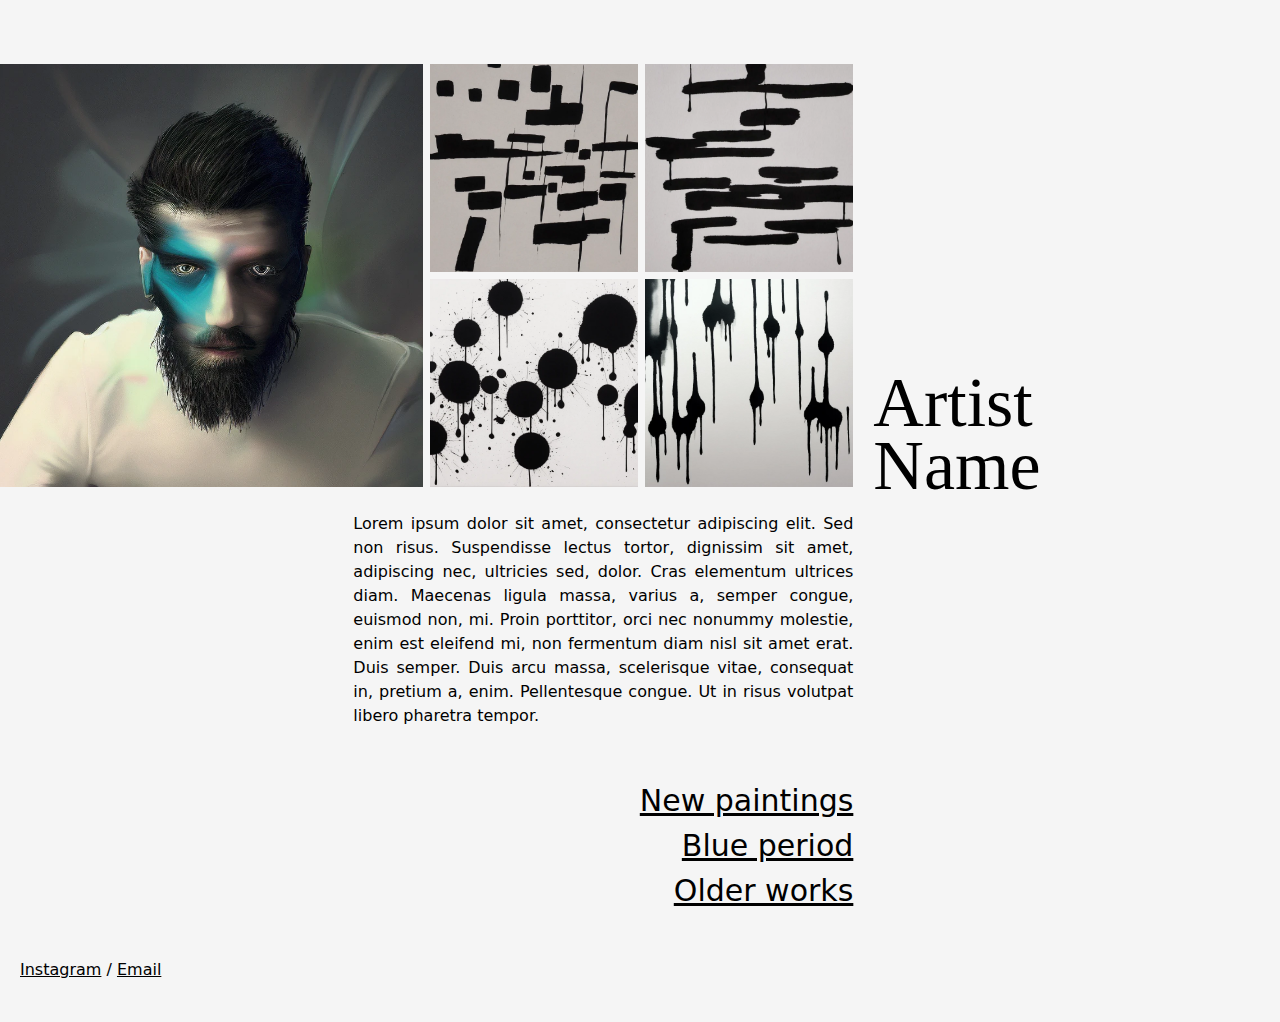
<file: src/index.html>
<!DOCTYPE html>
<html>
<head>
<title>Artist Name</title>
<meta name="viewport" content="width=device-width, initial-scale=1" />
<script type="module">
import PhotoSwipeLightbox from './photoswipe/photoswipe-lightbox.esm.js';
const lightbox = new PhotoSwipeLightbox({
  gallery: '#main-gallery',
  children: 'a',
  pswpModule: () => import('./photoswipe/photoswipe.esm.js')
});
lightbox.init();
</script>
<link rel="stylesheet" href="./photoswipe/photoswipe.css">
<link rel="stylesheet" href="./main.css">
</head>
<body>

<div class="body-container">
  <main class="main-container">
    <div class="responsive-container">
      <div class="responsive-2/3">
        <div class="image-grid" id="main-gallery">
          <a href="images/artist.webp" class="image-big" data-pswp-width="1024" data-pswp-height="754" data-cropped="true" target="_blank">
            <img src="images/artist.webp" alt="">
          </a>
          <a href="paintings/2023-2.webp" data-pswp-width="960" data-pswp-height="640" data-cropped="true" target="_blank">
            <img src="paintings/2023-2.webp" alt="">
          </a>
          <a href="paintings/2023-3.webp" data-pswp-width="960" data-pswp-height="640" data-cropped="true" target="_blank">
            <img src="paintings/2023-3.webp" alt="">
          </a>
          <a href="paintings/2023-4.webp" data-pswp-width="960" data-pswp-height="640" data-cropped="true" target="_blank">
            <img src="paintings/2023-4.webp" alt="">
          </a>
          <a href="paintings/2023-5.webp" data-pswp-width="960" data-pswp-height="640" data-cropped="true" target="_blank">
            <img src="paintings/2023-5.webp" alt="">
          </a>
        </div>
      </div>
      <div class="artist-name responsive-1/3">
        Artist<br/>Name
      </div>
    </div>
    <div class="responsive-container">
      <div class="responsive-2/3">
        <div class="artist-description-container">
          <div class="artist-description">
        Lorem ipsum dolor sit amet, consectetur adipiscing elit. Sed non risus. Suspendisse lectus tortor, dignissim sit amet, adipiscing nec, ultricies sed, dolor. Cras elementum ultrices diam. Maecenas ligula massa, varius a, semper congue, euismod non, mi. Proin porttitor, orci nec nonummy molestie, enim est eleifend mi, non fermentum diam nisl sit amet erat. Duis semper. Duis arcu massa, scelerisque vitae, consequat in, pretium a, enim. Pellentesque congue. Ut in risus volutpat libero pharetra tempor.
          </div>
        </div>
        <div class="links-container">
          <nav class="main-links">
            <ul>
              <li><a href="new_paintings.html">New paintings</a></li>
              <li><a href="blue_period.html">Blue period</a></li>
              <li><a href="older_works.html">Older works</a></li>
            </ul>
          </nav>
        </div>
      </div>
    </div>
  </main>
  <footer class="footer">
    <a href="#">Instagram</a> / <a href="mailto:someone@example.com">Email</a>
  </footer>
</div>
</body>
</html>
</file>
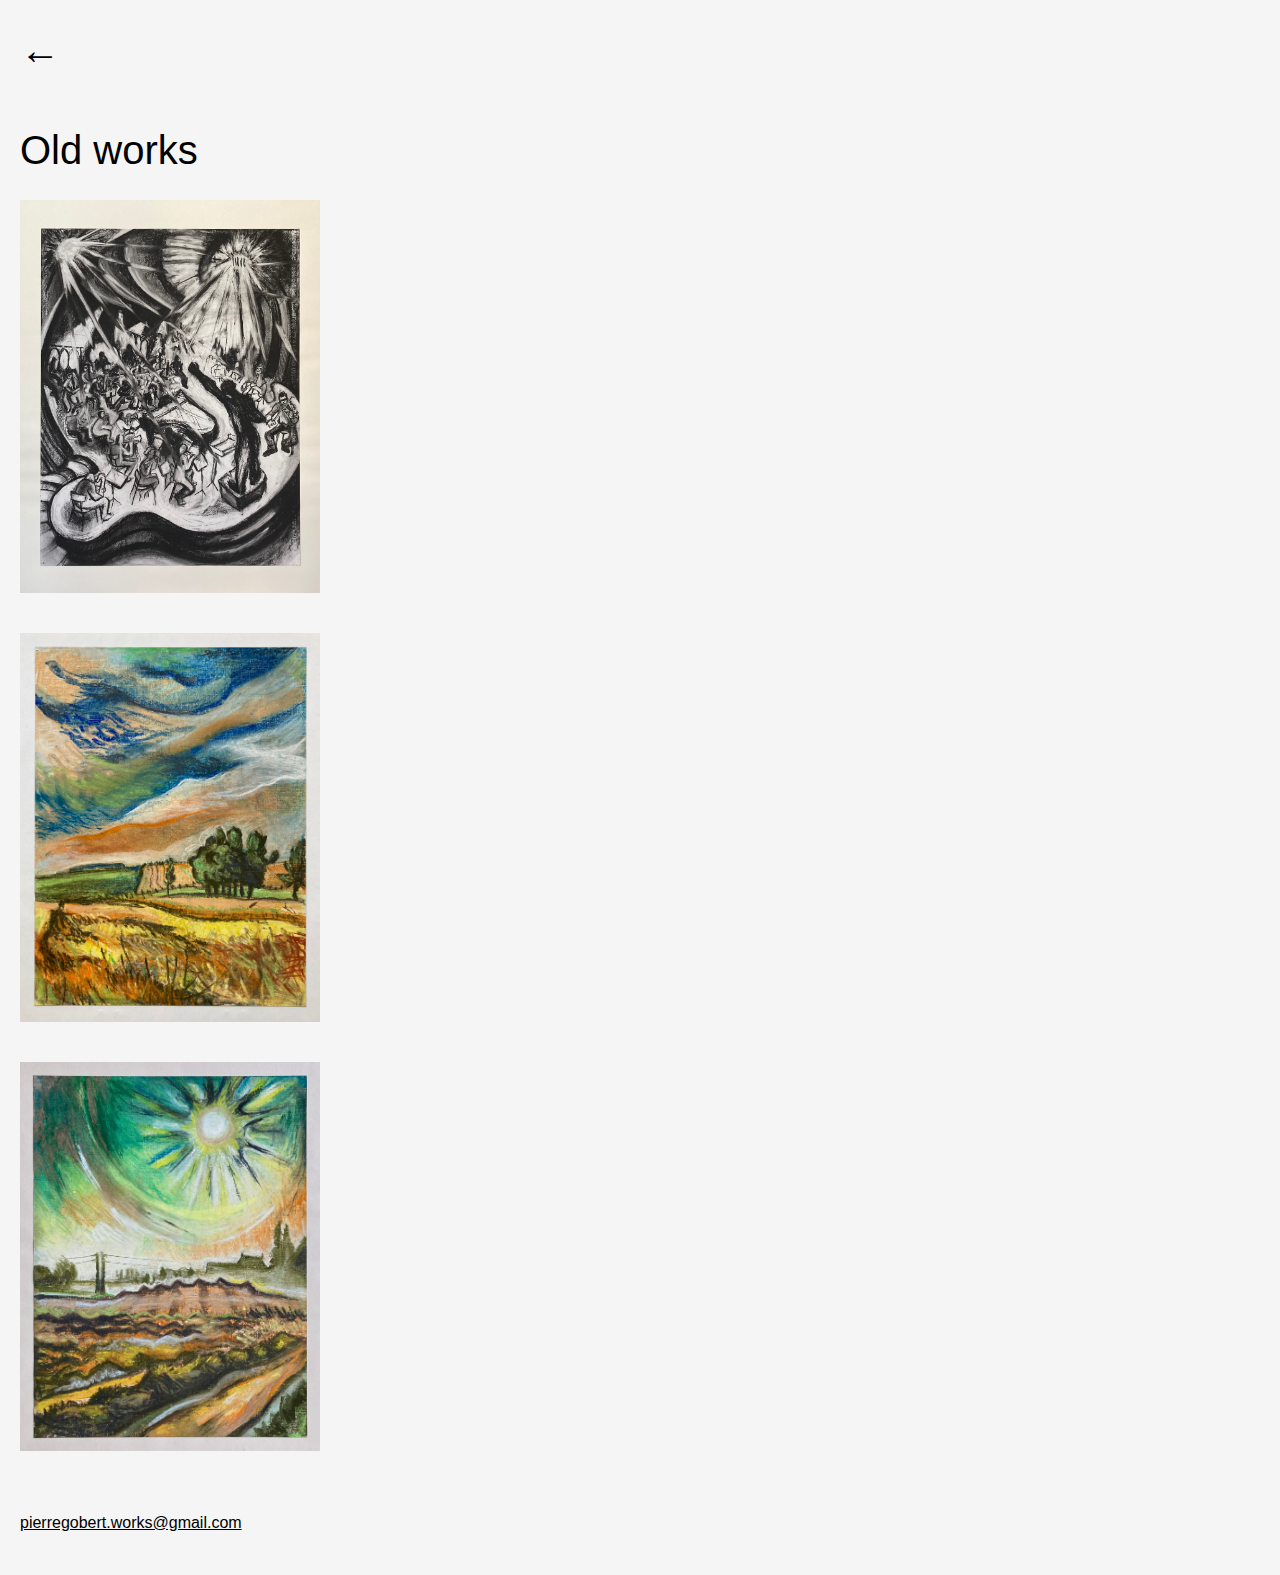
<file: old_works.html>
<!DOCTYPE html>
<html>
<head>
<title>Pierre Gobert - Old works</title>
<meta name="viewport" content="width=device-width, initial-scale=1" />
<meta http-equiv="content-language" content="en">
<meta charset="UTF-8">
<script type="module">
import PhotoSwipeLightbox from './photoswipe/photoswipe-lightbox.esm.js';
const lightbox = new PhotoSwipeLightbox({
  gallery: '#new-gallery',
  children: 'a',
  pswpModule: () => import('./photoswipe/photoswipe.esm.js')
});
lightbox.init();
</script>
<link rel="stylesheet" href="./photoswipe/photoswipe.css">
<link rel="stylesheet" href="./main.css">
</head>
<body>

<div class="body-container">
  <header class="padded">
    <a class="back-arrow" href="index.html">&larr;</a>
  </header>
  <main class="main-container small-images padded" id="new-gallery">
    <h1>
      Old works
    </h1>
    <a href="paintings/1995_001.jpg" data-pswp-width="1926" data-pswp-height="2526" data-cropped="true" target="_blank">
      <img src="paintings/1995_001.jpg" alt="">
    </a>
    <a href="paintings/1994_001.jpg" data-pswp-width="2671" data-pswp-height="3462" data-cropped="true" target="_blank">
      <img src="paintings/1994_001.jpg" alt="">
    </a>
    <a href="paintings/1994_002.jpg" data-pswp-width="2586" data-pswp-height="3350" data-cropped="true" target="_blank">
      <img src="paintings/1994_002.jpg" alt="">
    </a>
  </main>
  <footer class="footer">
    <a href="mailto:pierregobert.works@gmail.com">pierregobert.works@gmail.com</a>
  </footer>
</div>
</body>
</html>
</file>
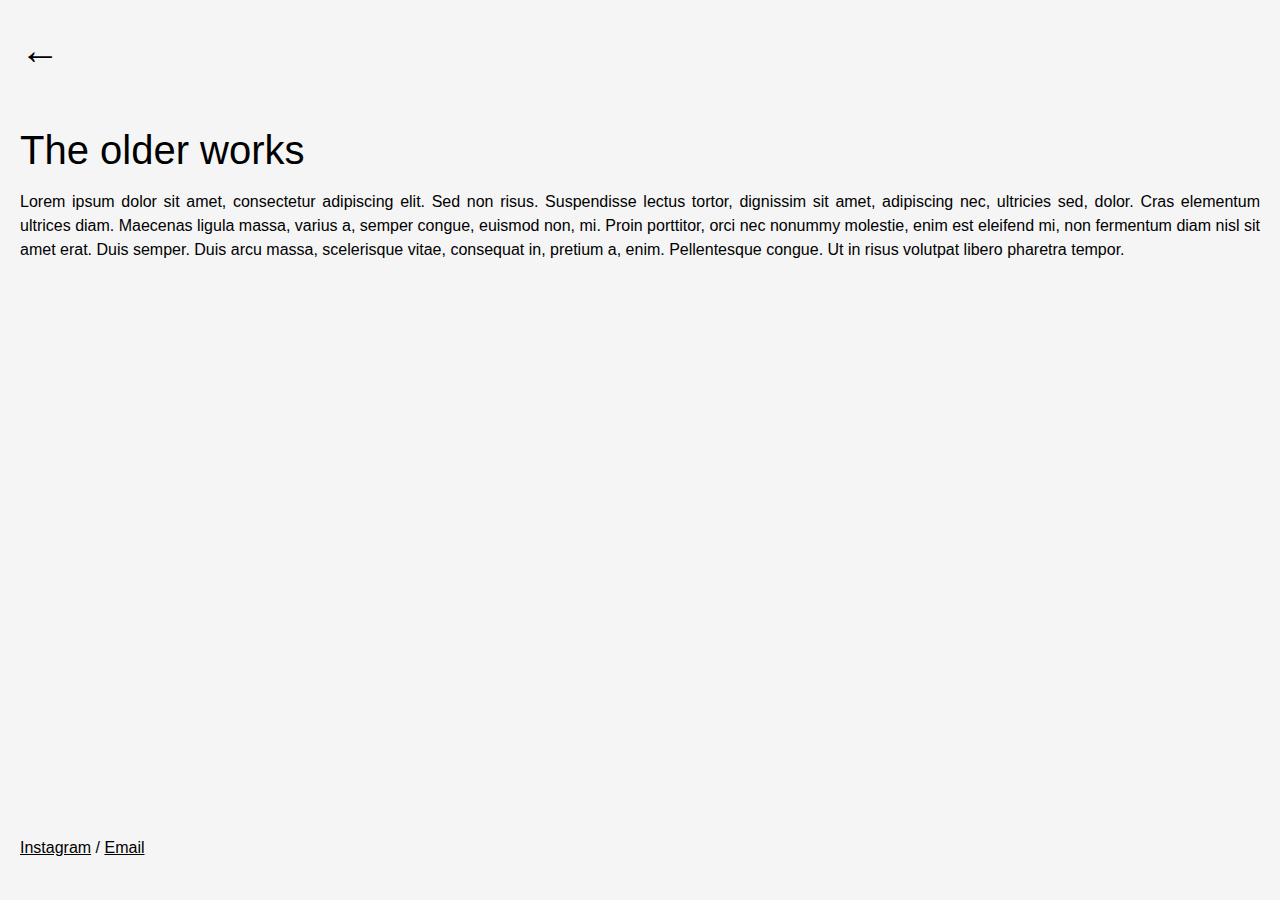
<file: older_works.html>
<!DOCTYPE html>
<html>
<head>
<title>Older works</title>
<meta name="viewport" content="width=device-width, initial-scale=1" />
<meta charset="UTF-8">
<link rel="stylesheet" href="./main.css">
</head>
<body>

<div class="body-container">
  <header class="padded">
    <a class="back-arrow" href="index.html">&larr;</a>
  </header>
  <main class="main-container padded">
    <h1>
      The older works
    </h1>
    <p>
    Lorem ipsum dolor sit amet, consectetur adipiscing elit. Sed non risus. Suspendisse lectus tortor, dignissim sit amet, adipiscing nec, ultricies sed, dolor. Cras elementum ultrices diam. Maecenas ligula massa, varius a, semper congue, euismod non, mi. Proin porttitor, orci nec nonummy molestie, enim est eleifend mi, non fermentum diam nisl sit amet erat. Duis semper. Duis arcu massa, scelerisque vitae, consequat in, pretium a, enim. Pellentesque congue. Ut in risus volutpat libero pharetra tempor.
    </p>
  </main>
  <footer class="footer">
    <a href="#">Instagram</a> / <a href="mailto:someone@example.com">Email</a>
  </footer>
</div>
</body>
</html>
</file>
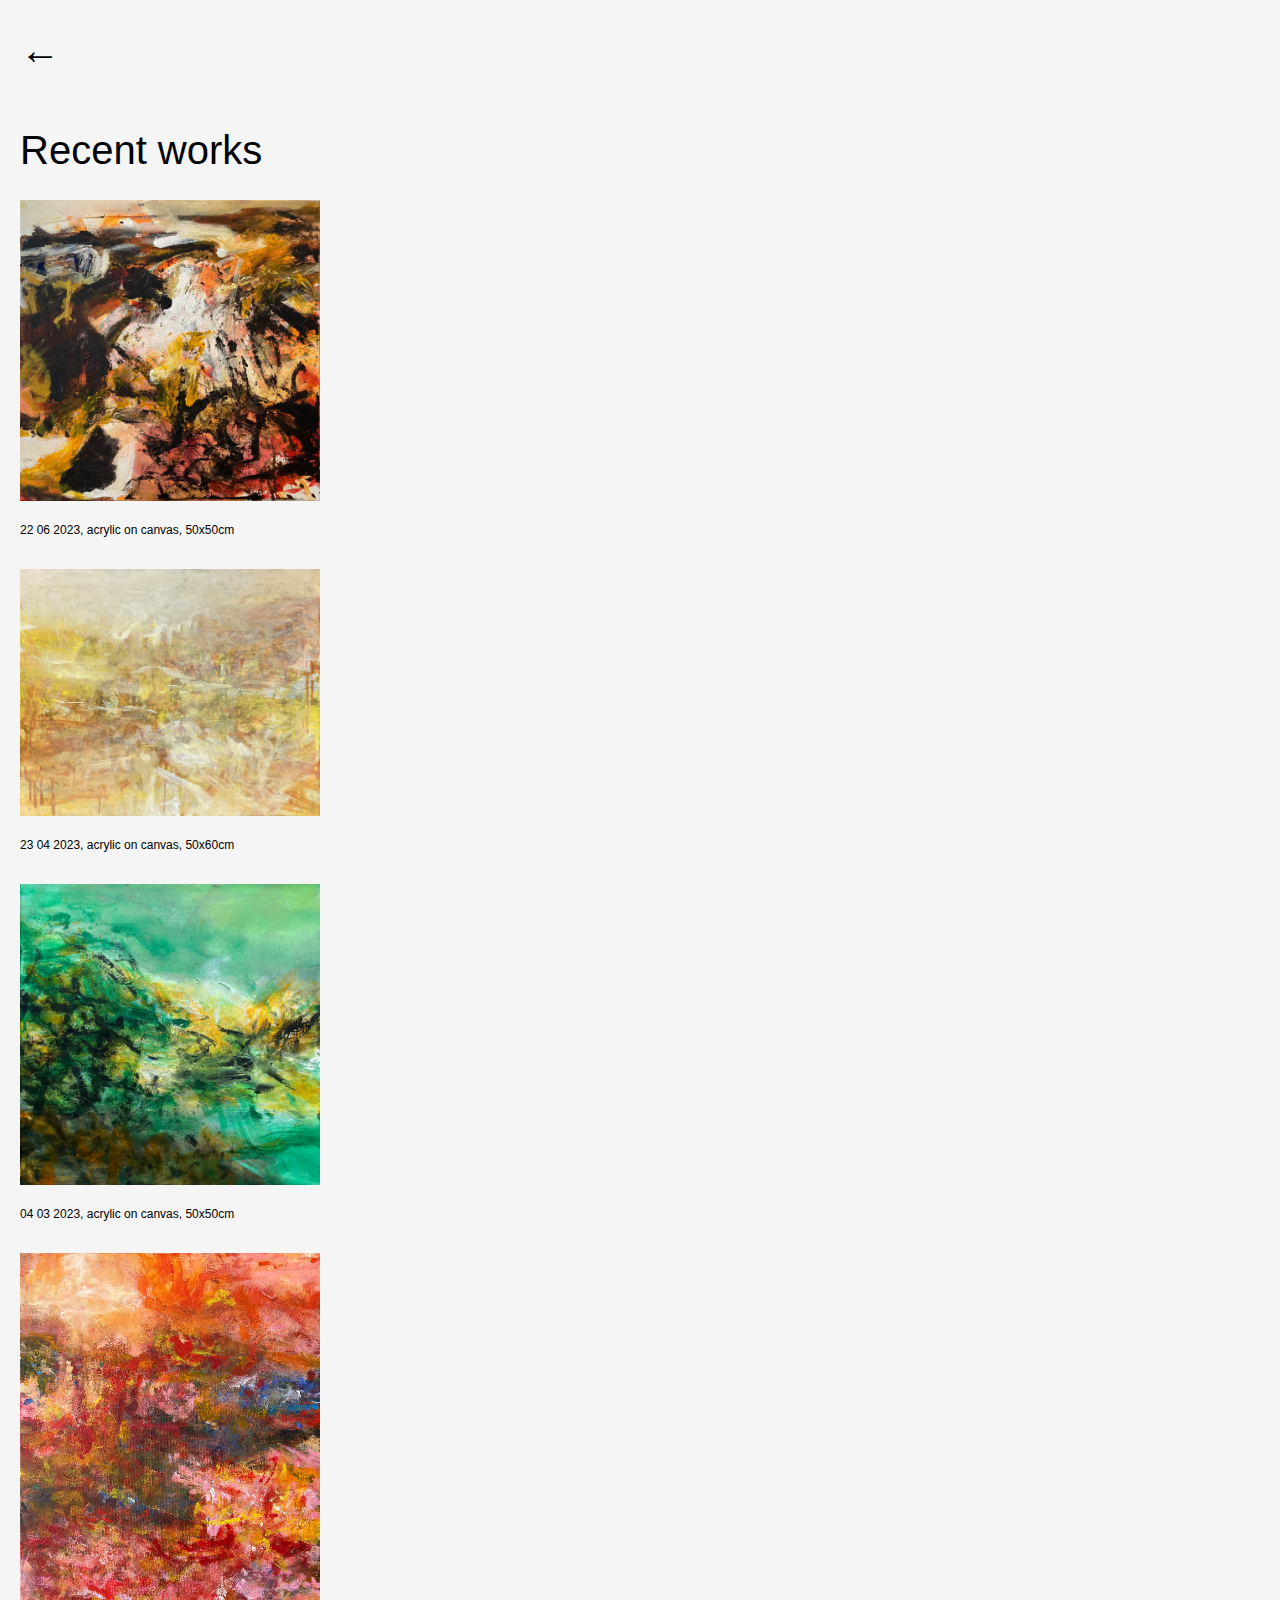
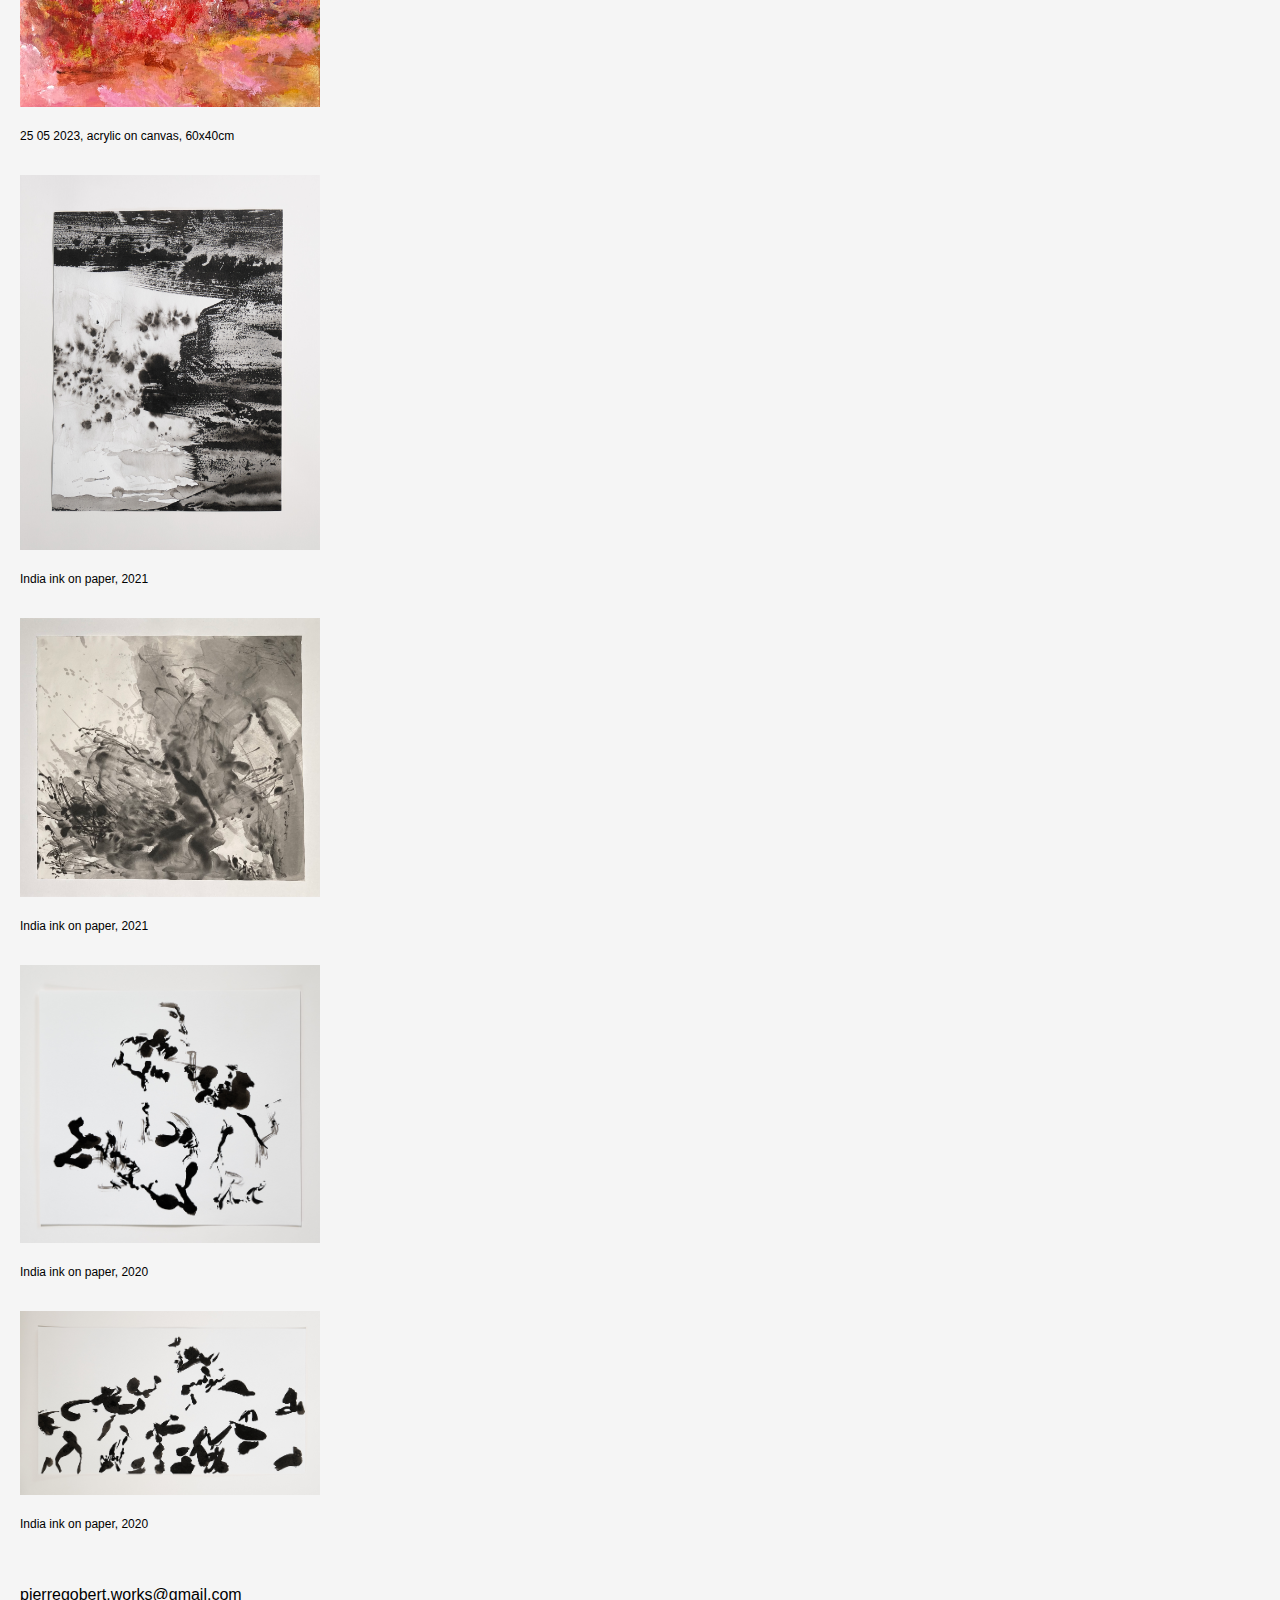
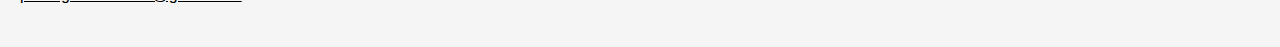
<file: recent_works.html>
<!DOCTYPE html>
<html>
<head>
<title>Pierre Gobert - Recent works</title>
<meta name="viewport" content="width=device-width, initial-scale=1" />
<meta http-equiv="content-language" content="en">
<meta charset="UTF-8">
<script type="module">
import PhotoSwipeLightbox from './photoswipe/photoswipe-lightbox.esm.js';
const lightbox = new PhotoSwipeLightbox({
  gallery: '#new-gallery',
  children: 'a',
  pswpModule: () => import('./photoswipe/photoswipe.esm.js')
});
lightbox.init();
</script>
<link rel="stylesheet" href="./photoswipe/photoswipe.css">
<link rel="stylesheet" href="./main.css">
</head>
<body>

<div class="body-container">
  <header class="padded">
    <a class="back-arrow" href="index.html">&larr;</a>
  </header>
  <main class="main-container small-images padded" id="new-gallery">
    <h1>
      Recent works
    </h1>
    <a href="paintings/2023_001.jpg" data-pswp-width="2859" data-pswp-height="2867" data-cropped="true" target="_blank">
      <img src="paintings/2023_001.jpg" alt="">
    </a>
    <p class="painting-description">
      22 06 2023, acrylic on canvas, 50x50cm
    </p>
    <a href="paintings/2023_002.jpg" data-pswp-width="2519" data-pswp-height="2079" data-cropped="true" target="_blank">
      <img src="paintings/2023_002.jpg" alt="">
    </a>
    <p class="painting-description">
      23 04 2023, acrylic on canvas, 50x60cm
    </p>
    <a href="paintings/2023_003.jpg" data-pswp-width="2791" data-pswp-height="2795" data-cropped="true" target="_blank">
      <img src="paintings/2023_003.jpg" alt="">
    </a>
    <p class="painting-description">
      04 03 2023, acrylic on canvas, 50x50cm
    </p>
    <a href="paintings/2023_004.jpg" data-pswp-width="2366" data-pswp-height="3580" data-cropped="true" target="_blank">
      <img src="paintings/2023_004.jpg" alt="">
    </a>
    <p class="painting-description">
      25 05 2023, acrylic on canvas, 60x40cm
    </p>
    <a href="paintings/2021_004.jpg" data-pswp-width="2113" data-pswp-height="2644" data-cropped="true" target="_blank">
      <img src="paintings/2021_004.jpg" alt="">
    </a>
    <p class="painting-description">
      India ink on paper, 2021
    </p>
    <a href="paintings/2021_003.jpg" data-pswp-width="2357" data-pswp-height="2193" data-cropped="true" target="_blank">
      <img src="paintings/2021_003.jpg" alt="">
    </a>
    <p class="painting-description">
      India ink on paper, 2021
    </p>
    <a href="paintings/2021_002.jpg" data-pswp-width="2629" data-pswp-height="2430" data-cropped="true" target="_blank">
      <img src="paintings/2021_002.jpg" alt="">
    </a>
    <p class="painting-description">
      India ink on paper, 2020
    </p>
    <a href="paintings/2021_001.jpg" data-pswp-width="2884" data-pswp-height="1772" data-cropped="true" target="_blank">
      <img src="paintings/2021_001.jpg" alt="">
    </a>
    <p class="painting-description">
      India ink on paper, 2020
    </p>
  </main>
  <footer class="footer">
    <a href="mailto:pierregobert.works@gmail.com">pierregobert.works@gmail.com</a>
  </footer>
</div>
</body>
</html>
</file>
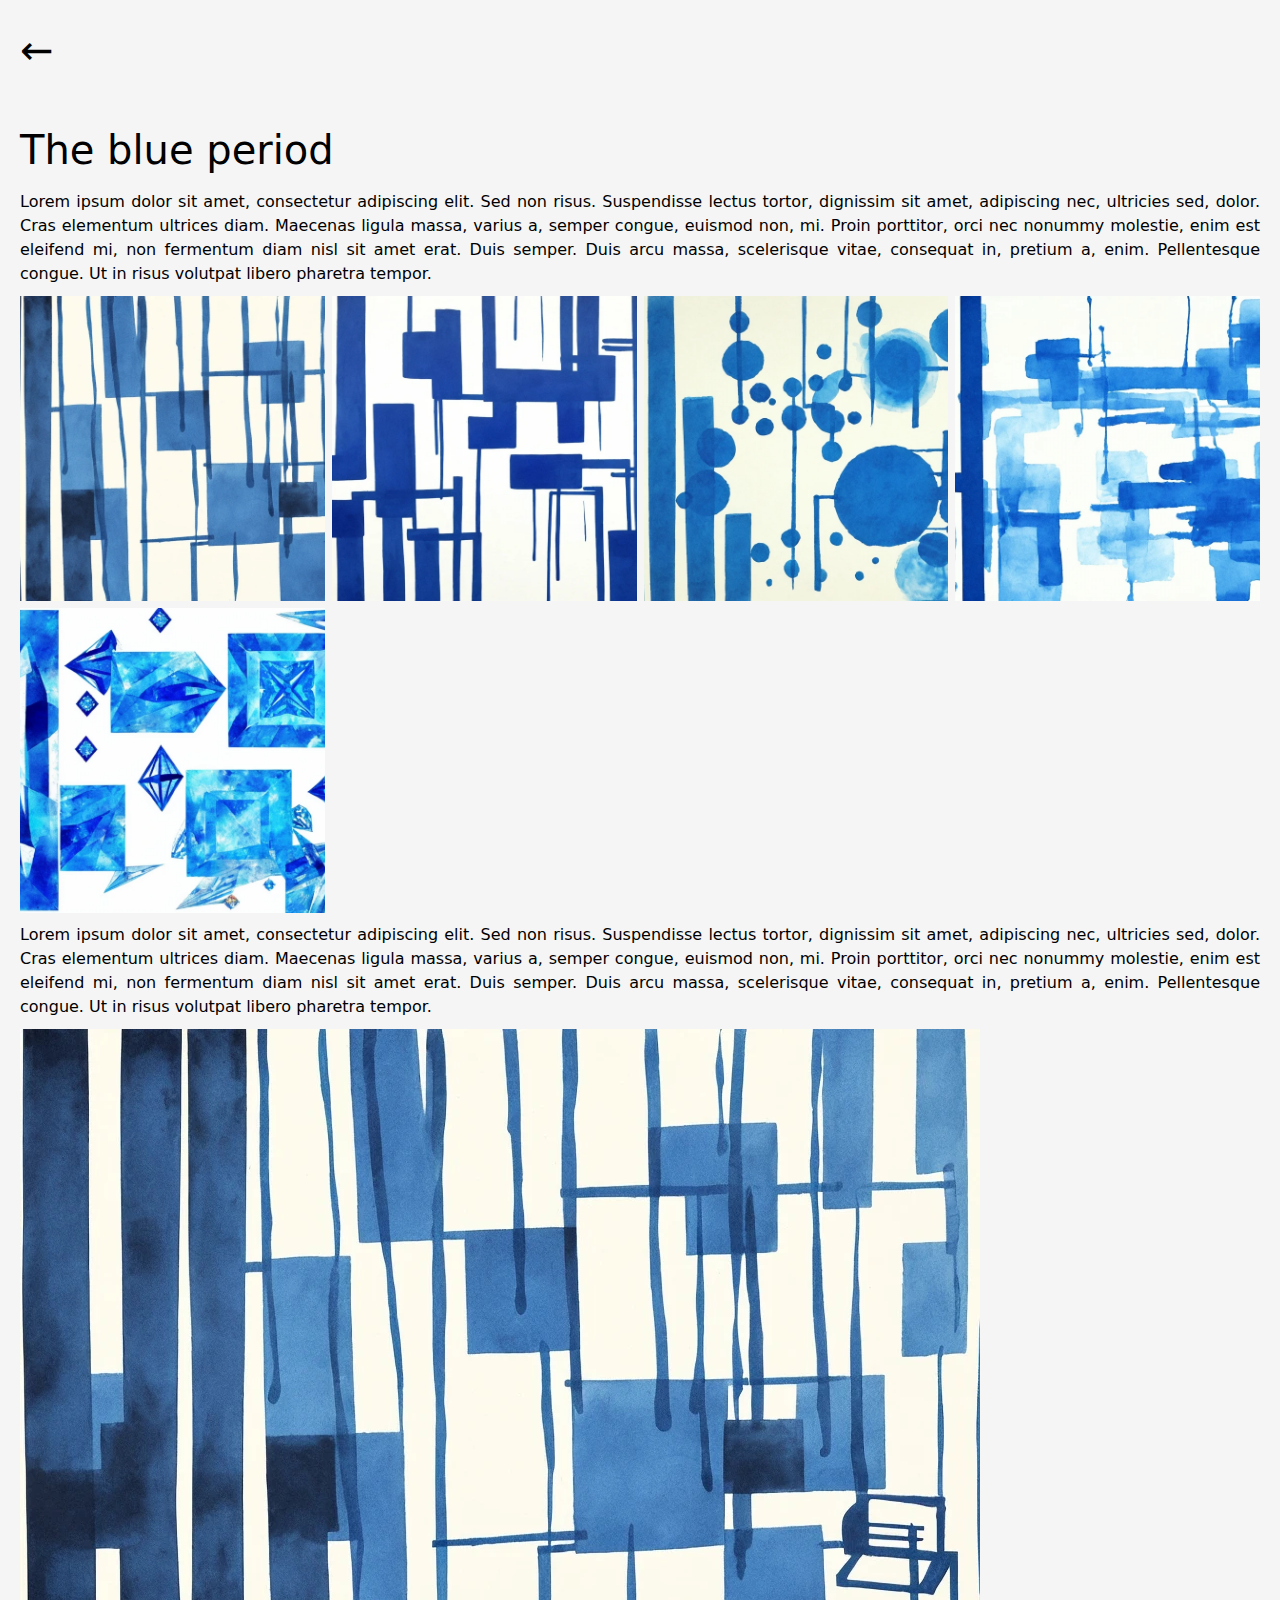
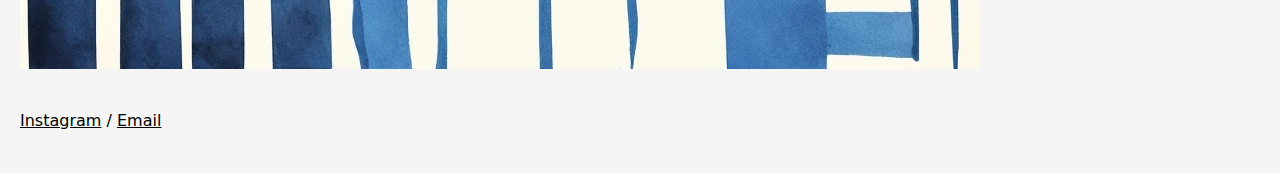
<file: src/blue_period.html>
<!DOCTYPE html>
<html>
<head>
<title>Blue Period</title>
<meta name="viewport" content="width=device-width, initial-scale=1" />
<script type="module">
import PhotoSwipeLightbox from './photoswipe/photoswipe-lightbox.esm.js';
const lightbox = new PhotoSwipeLightbox({
  gallery: '#blue-gallery',
  children: 'a',
  pswpModule: () => import('./photoswipe/photoswipe.esm.js')
});
lightbox.init();
</script>
<link rel="stylesheet" href="./photoswipe/photoswipe.css">
<link rel="stylesheet" href="./main.css">
</head>
<body>

<div class="body-container">
  <header class="padded">
    <a class="back-arrow" href="index.html">&larr;</a>
  </header>
  <main class="main-container padded" id="blue-gallery">
    <h1>
      The blue period
    </h1>
    <p>
    Lorem ipsum dolor sit amet, consectetur adipiscing elit. Sed non risus. Suspendisse lectus tortor, dignissim sit amet, adipiscing nec, ultricies sed, dolor. Cras elementum ultrices diam. Maecenas ligula massa, varius a, semper congue, euismod non, mi. Proin porttitor, orci nec nonummy molestie, enim est eleifend mi, non fermentum diam nisl sit amet erat. Duis semper. Duis arcu massa, scelerisque vitae, consequat in, pretium a, enim. Pellentesque congue. Ut in risus volutpat libero pharetra tempor.
    </p>
    <div class="image-grid w-full">
      <a href="paintings/2022-1.webp" data-pswp-width="960" data-pswp-height="640" data-cropped="true" target="_blank">
	<img src="paintings/2022-1.webp" alt="">
      </a>
      <a href="paintings/2022-2.webp" data-pswp-width="960" data-pswp-height="640" data-cropped="true" target="_blank">
	<img src="paintings/2022-2.webp" alt="">
      </a>
      <a href="paintings/2022-3.webp" data-pswp-width="960" data-pswp-height="640" data-cropped="true" target="_blank">
	<img src="paintings/2022-3.webp" alt="">
      </a>
      <a href="paintings/2022-4.webp" data-pswp-width="960" data-pswp-height="640" data-cropped="true" target="_blank">
	<img src="paintings/2022-4.webp" alt="">
      </a>
      <a href="paintings/2022-5.webp" data-pswp-width="960" data-pswp-height="640" data-cropped="true" target="_blank">
	<img src="paintings/2022-5.webp" alt="">
      </a>
    </div>
    <p>
    Lorem ipsum dolor sit amet, consectetur adipiscing elit. Sed non risus. Suspendisse lectus tortor, dignissim sit amet, adipiscing nec, ultricies sed, dolor. Cras elementum ultrices diam. Maecenas ligula massa, varius a, semper congue, euismod non, mi. Proin porttitor, orci nec nonummy molestie, enim est eleifend mi, non fermentum diam nisl sit amet erat. Duis semper. Duis arcu massa, scelerisque vitae, consequat in, pretium a, enim. Pellentesque congue. Ut in risus volutpat libero pharetra tempor.
    </p>
    <a href="paintings/2022-1.webp" data-pswp-width="960" data-pswp-height="640" data-cropped="true" target="_blank">
    <img src="paintings/2022-1.webp" alt="">
    </a>
  </main>
  <footer class="footer">
    <a href="#">Instagram</a> / <a href="mailto:someone@example.com">Email</a>
  </footer>
</div>
</body>
</html>
</file>
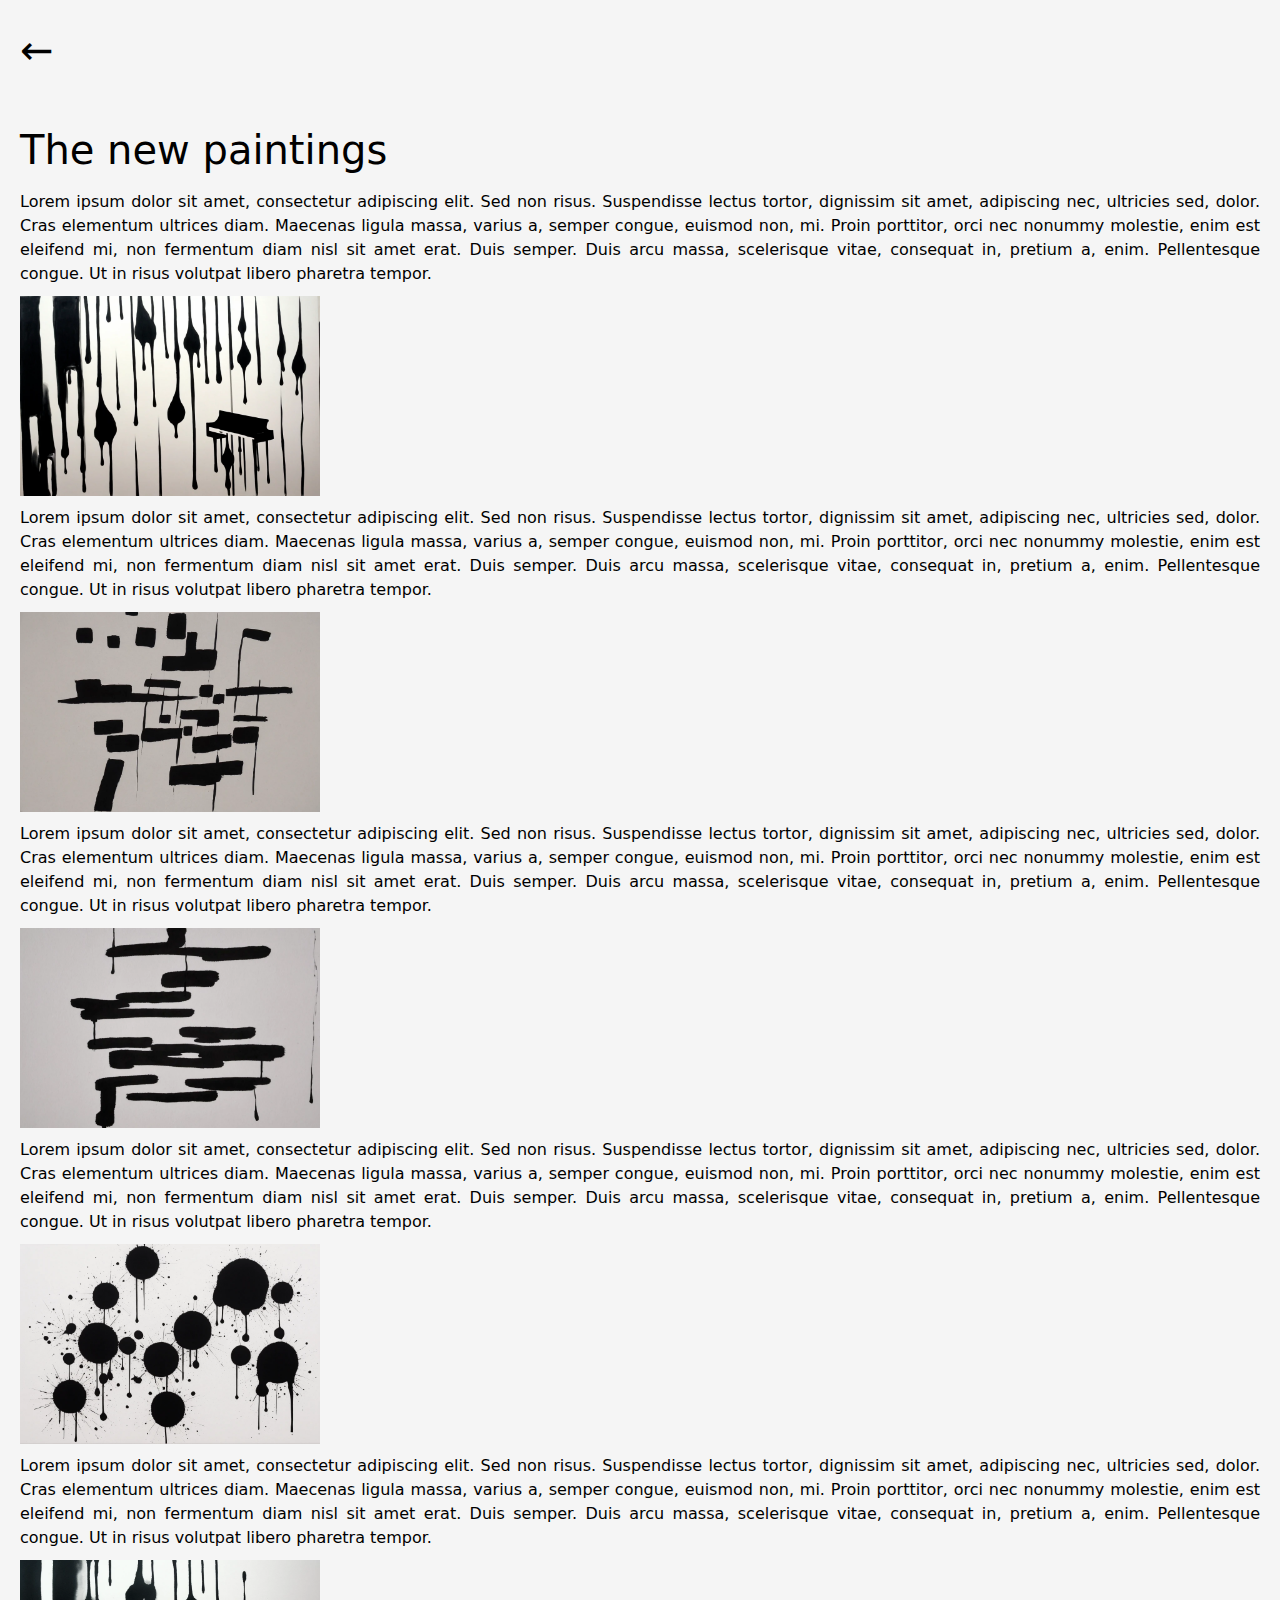
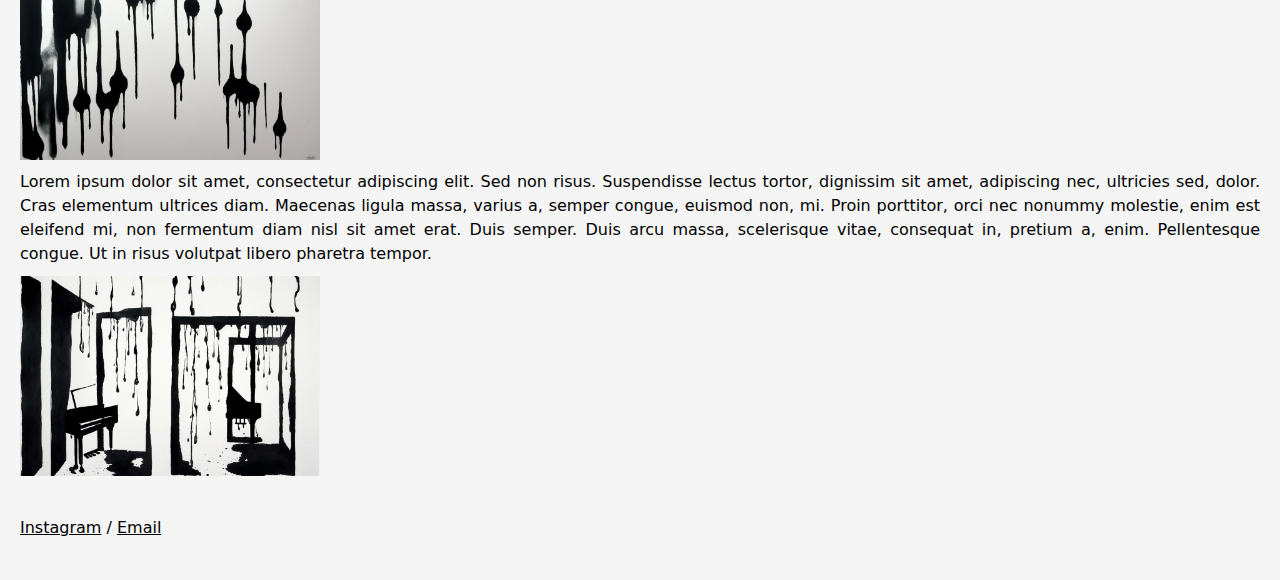
<file: src/new_paintings.html>
<!DOCTYPE html>
<html>
<head>
<title>New paintings</title>
<meta name="viewport" content="width=device-width, initial-scale=1" />
<script type="module">
import PhotoSwipeLightbox from './photoswipe/photoswipe-lightbox.esm.js';
const lightbox = new PhotoSwipeLightbox({
  gallery: '#new-gallery',
  children: 'a',
  pswpModule: () => import('./photoswipe/photoswipe.esm.js')
});
lightbox.init();
</script>
<link rel="stylesheet" href="./photoswipe/photoswipe.css">
<link rel="stylesheet" href="./main.css">
</head>
<body>

<div class="body-container">
  <header class="padded">
    <a class="back-arrow" href="index.html">&larr;</a>
  </header>
  <main class="main-container small-images padded" id="new-gallery">
    <h1>
      The new paintings
    </h1>
    <p>
    Lorem ipsum dolor sit amet, consectetur adipiscing elit. Sed non risus. Suspendisse lectus tortor, dignissim sit amet, adipiscing nec, ultricies sed, dolor. Cras elementum ultrices diam. Maecenas ligula massa, varius a, semper congue, euismod non, mi. Proin porttitor, orci nec nonummy molestie, enim est eleifend mi, non fermentum diam nisl sit amet erat. Duis semper. Duis arcu massa, scelerisque vitae, consequat in, pretium a, enim. Pellentesque congue. Ut in risus volutpat libero pharetra tempor.
    </p>
    <a href="paintings/2023-1.webp" data-pswp-width="960" data-pswp-height="640" data-cropped="true" target="_blank">
      <img src="paintings/2023-1.webp" alt="">
    </a>
    <p>
    Lorem ipsum dolor sit amet, consectetur adipiscing elit. Sed non risus. Suspendisse lectus tortor, dignissim sit amet, adipiscing nec, ultricies sed, dolor. Cras elementum ultrices diam. Maecenas ligula massa, varius a, semper congue, euismod non, mi. Proin porttitor, orci nec nonummy molestie, enim est eleifend mi, non fermentum diam nisl sit amet erat. Duis semper. Duis arcu massa, scelerisque vitae, consequat in, pretium a, enim. Pellentesque congue. Ut in risus volutpat libero pharetra tempor.
    </p>
    <a href="paintings/2023-2.webp" data-pswp-width="960" data-pswp-height="640" data-cropped="true" target="_blank">
      <img src="paintings/2023-2.webp" alt="">
    </a>
    <p>
    Lorem ipsum dolor sit amet, consectetur adipiscing elit. Sed non risus. Suspendisse lectus tortor, dignissim sit amet, adipiscing nec, ultricies sed, dolor. Cras elementum ultrices diam. Maecenas ligula massa, varius a, semper congue, euismod non, mi. Proin porttitor, orci nec nonummy molestie, enim est eleifend mi, non fermentum diam nisl sit amet erat. Duis semper. Duis arcu massa, scelerisque vitae, consequat in, pretium a, enim. Pellentesque congue. Ut in risus volutpat libero pharetra tempor.
    </p>
    <a href="paintings/2023-3.webp" data-pswp-width="960" data-pswp-height="640" data-cropped="true" target="_blank">
      <img src="paintings/2023-3.webp" alt="">
    </a>
    <p>
    Lorem ipsum dolor sit amet, consectetur adipiscing elit. Sed non risus. Suspendisse lectus tortor, dignissim sit amet, adipiscing nec, ultricies sed, dolor. Cras elementum ultrices diam. Maecenas ligula massa, varius a, semper congue, euismod non, mi. Proin porttitor, orci nec nonummy molestie, enim est eleifend mi, non fermentum diam nisl sit amet erat. Duis semper. Duis arcu massa, scelerisque vitae, consequat in, pretium a, enim. Pellentesque congue. Ut in risus volutpat libero pharetra tempor.
    </p>
    <a href="paintings/2023-4.webp" data-pswp-width="960" data-pswp-height="640" data-cropped="true" target="_blank">
      <img src="paintings/2023-4.webp" alt="">
    </a>
    <p>
    Lorem ipsum dolor sit amet, consectetur adipiscing elit. Sed non risus. Suspendisse lectus tortor, dignissim sit amet, adipiscing nec, ultricies sed, dolor. Cras elementum ultrices diam. Maecenas ligula massa, varius a, semper congue, euismod non, mi. Proin porttitor, orci nec nonummy molestie, enim est eleifend mi, non fermentum diam nisl sit amet erat. Duis semper. Duis arcu massa, scelerisque vitae, consequat in, pretium a, enim. Pellentesque congue. Ut in risus volutpat libero pharetra tempor.
    </p>
    <a href="paintings/2023-5.webp" data-pswp-width="960" data-pswp-height="640" data-cropped="true" target="_blank">
      <img src="paintings/2023-5.webp" alt="">
    </a>
    <p>
    Lorem ipsum dolor sit amet, consectetur adipiscing elit. Sed non risus. Suspendisse lectus tortor, dignissim sit amet, adipiscing nec, ultricies sed, dolor. Cras elementum ultrices diam. Maecenas ligula massa, varius a, semper congue, euismod non, mi. Proin porttitor, orci nec nonummy molestie, enim est eleifend mi, non fermentum diam nisl sit amet erat. Duis semper. Duis arcu massa, scelerisque vitae, consequat in, pretium a, enim. Pellentesque congue. Ut in risus volutpat libero pharetra tempor.
    </p>
    <a href="paintings/2023-6.webp" data-pswp-width="960" data-pswp-height="640" data-cropped="true" target="_blank">
    <img src="paintings/2023-6.webp" alt="">
    </a>
  </main>
  <footer class="footer">
    <a href="#">Instagram</a> / <a href="mailto:someone@example.com">Email</a>
  </footer>
</div>
</body>
</html>
</file>
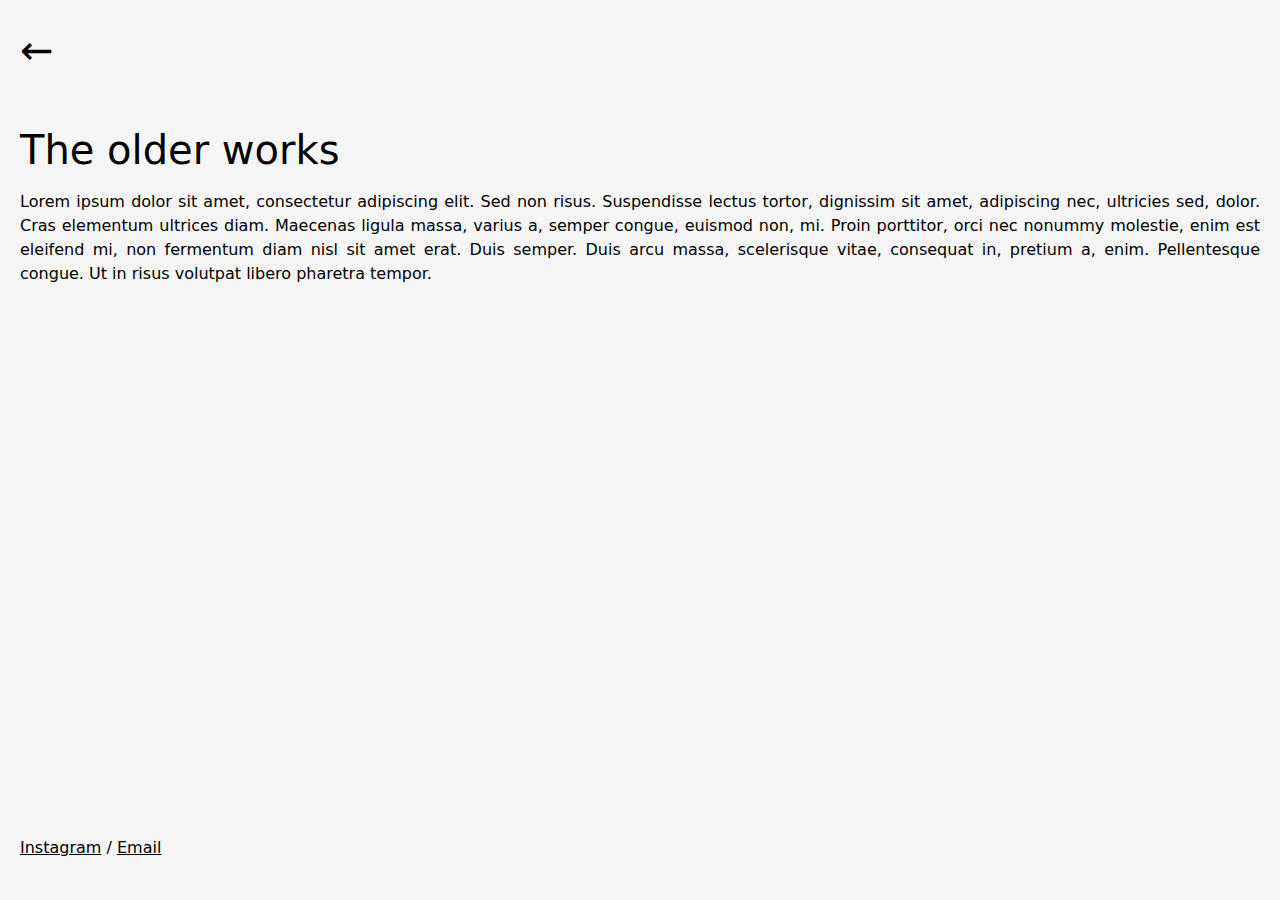
<file: src/older_works.html>
<!DOCTYPE html>
<html>
<head>
<title>Older works</title>
<meta name="viewport" content="width=device-width, initial-scale=1" />
<link rel="stylesheet" href="./main.css">
</head>
<body>

<div class="body-container">
  <header class="padded">
    <a class="back-arrow" href="index.html">&larr;</a>
  </header>
  <main class="main-container padded">
    <h1>
      The older works
    </h1>
    <p>
    Lorem ipsum dolor sit amet, consectetur adipiscing elit. Sed non risus. Suspendisse lectus tortor, dignissim sit amet, adipiscing nec, ultricies sed, dolor. Cras elementum ultrices diam. Maecenas ligula massa, varius a, semper congue, euismod non, mi. Proin porttitor, orci nec nonummy molestie, enim est eleifend mi, non fermentum diam nisl sit amet erat. Duis semper. Duis arcu massa, scelerisque vitae, consequat in, pretium a, enim. Pellentesque congue. Ut in risus volutpat libero pharetra tempor.
    </p>
  </main>
  <footer class="footer">
    <a href="#">Instagram</a> / <a href="mailto:someone@example.com">Email</a>
  </footer>
</div>
</body>
</html>
</file>
<file: src/photoswipe/photoswipe.css>
/*! PhotoSwipe main CSS by Dmytro Semenov | photoswipe.com */

.pswp {
  --pswp-bg: #000;
  --pswp-placeholder-bg: #222;
  

  --pswp-root-z-index: 100000;
  
  --pswp-preloader-color: rgba(79, 79, 79, 0.4);
  --pswp-preloader-color-secondary: rgba(255, 255, 255, 0.9);
  
  /* defined via js:
  --pswp-transition-duration: 333ms; */
  
  --pswp-icon-color: #fff;
  --pswp-icon-color-secondary: #4f4f4f;
  --pswp-icon-stroke-color: #4f4f4f;
  --pswp-icon-stroke-width: 2px;

  --pswp-error-text-color: var(--pswp-icon-color);
}


/*
	Styles for basic PhotoSwipe (pswp) functionality (sliding area, open/close transitions)
*/

.pswp {
	position: fixed;
	top: 0;
	left: 0;
	width: 100%;
	height: 100%;
	z-index: var(--pswp-root-z-index);
	display: none;
	touch-action: none;
	outline: 0;
	opacity: 0.003;
	contain: layout style size;
	-webkit-tap-highlight-color: rgba(0, 0, 0, 0);
}

/* Prevents focus outline on the root element,
  (it may be focused initially) */
.pswp:focus {
  outline: 0;
}

.pswp * {
  box-sizing: border-box;
}

.pswp img {
  max-width: none;
}

.pswp--open {
	display: block;
}

.pswp,
.pswp__bg {
	transform: translateZ(0);
	will-change: opacity;
}

.pswp__bg {
  opacity: 0.005;
	background: var(--pswp-bg);
}

.pswp,
.pswp__scroll-wrap {
	overflow: hidden;
}

.pswp__scroll-wrap,
.pswp__bg,
.pswp__container,
.pswp__item,
.pswp__content,
.pswp__img,
.pswp__zoom-wrap {
	position: absolute;
	top: 0;
	left: 0;
	width: 100%;
	height: 100%;
}

.pswp__img,
.pswp__zoom-wrap {
	width: auto;
	height: auto;
}

.pswp--click-to-zoom.pswp--zoom-allowed .pswp__img {
	cursor: -webkit-zoom-in;
	cursor: -moz-zoom-in;
	cursor: zoom-in;
}

.pswp--click-to-zoom.pswp--zoomed-in .pswp__img {
	cursor: move;
	cursor: -webkit-grab;
	cursor: -moz-grab;
	cursor: grab;
}

.pswp--click-to-zoom.pswp--zoomed-in .pswp__img:active {
  cursor: -webkit-grabbing;
  cursor: -moz-grabbing;
  cursor: grabbing;
}

/* :active to override grabbing cursor */
.pswp--no-mouse-drag.pswp--zoomed-in .pswp__img,
.pswp--no-mouse-drag.pswp--zoomed-in .pswp__img:active,
.pswp__img {
	cursor: -webkit-zoom-out;
	cursor: -moz-zoom-out;
	cursor: zoom-out;
}


/* Prevent selection and tap highlights */
.pswp__container,
.pswp__img,
.pswp__button,
.pswp__counter {
	-webkit-user-select: none;
	-moz-user-select: none;
	-ms-user-select: none;
	user-select: none;
}

.pswp__item {
	/* z-index for fade transition */
	z-index: 1;
	overflow: hidden;
}

.pswp__hidden {
	display: none !important;
}

/* Allow to click through pswp__content element, but not its children */
.pswp__content {
  pointer-events: none;
}
.pswp__content > * {
  pointer-events: auto;
}


/*

  PhotoSwipe UI

*/

/*
	Error message appears when image is not loaded
	(JS option errorMsg controls markup)
*/
.pswp__error-msg-container {
  display: grid;
}
.pswp__error-msg {
	margin: auto;
	font-size: 1em;
	line-height: 1;
	color: var(--pswp-error-text-color);
}

/*
class pswp__hide-on-close is applied to elements that
should hide (for example fade out) when PhotoSwipe is closed
and show (for example fade in) when PhotoSwipe is opened
 */
.pswp .pswp__hide-on-close {
	opacity: 0.005;
	will-change: opacity;
	transition: opacity var(--pswp-transition-duration) cubic-bezier(0.4, 0, 0.22, 1);
	z-index: 10; /* always overlap slide content */
	pointer-events: none; /* hidden elements should not be clickable */
}

/* class pswp--ui-visible is added when opening or closing transition starts */
.pswp--ui-visible .pswp__hide-on-close {
	opacity: 1;
	pointer-events: auto;
}

/* <button> styles, including css reset */
.pswp__button {
	position: relative;
	display: block;
	width: 50px;
	height: 60px;
	padding: 0;
	margin: 0;
	overflow: hidden;
	cursor: pointer;
	background: none;
	border: 0;
	box-shadow: none;
	opacity: 0.85;
	-webkit-appearance: none;
	-webkit-touch-callout: none;
}

.pswp__button:hover,
.pswp__button:active,
.pswp__button:focus {
  transition: none;
  padding: 0;
  background: none;
  border: 0;
  box-shadow: none;
  opacity: 1;
}

.pswp__button:disabled {
  opacity: 0.3;
  cursor: auto;
}

.pswp__icn {
  fill: var(--pswp-icon-color);
  color: var(--pswp-icon-color-secondary);
}

.pswp__icn {
  position: absolute;
  top: 14px;
  left: 9px;
  width: 32px;
  height: 32px;
  overflow: hidden;
  pointer-events: none;
}

.pswp__icn-shadow {
  stroke: var(--pswp-icon-stroke-color);
  stroke-width: var(--pswp-icon-stroke-width);
  fill: none;
}

.pswp__icn:focus {
	outline: 0;
}

/*
	div element that matches size of large image,
	large image loads on top of it,
	used when msrc is not provided
*/
div.pswp__img--placeholder,
.pswp__img--with-bg {
	background: var(--pswp-placeholder-bg);
}

.pswp__top-bar {
	position: absolute;
	left: 0;
	top: 0;
	width: 100%;
	height: 60px;
	display: flex;
  flex-direction: row;
  justify-content: flex-end;
	z-index: 10;

	/* allow events to pass through top bar itself */
	pointer-events: none !important;
}
.pswp__top-bar > * {
  pointer-events: auto;
  /* this makes transition significantly more smooth,
     even though inner elements are not animated */
  will-change: opacity;
}


/*

  Close button

*/
.pswp__button--close {
  margin-right: 6px;
}


/*

  Arrow buttons

*/
.pswp__button--arrow {
  position: absolute;
  top: 0;
  width: 75px;
  height: 100px;
  top: 50%;
  margin-top: -50px;
}

.pswp__button--arrow:disabled {
  display: none;
  cursor: default;
}

.pswp__button--arrow .pswp__icn {
  top: 50%;
  margin-top: -30px;
  width: 60px;
  height: 60px;
  background: none;
  border-radius: 0;
}

.pswp--one-slide .pswp__button--arrow {
  display: none;
}

/* hide arrows on touch screens */
.pswp--touch .pswp__button--arrow {
  visibility: hidden;
}

/* show arrows only after mouse was used */
.pswp--has_mouse .pswp__button--arrow {
  visibility: visible;
}

.pswp__button--arrow--prev {
  right: auto;
  left: 0px;
}

.pswp__button--arrow--next {
  right: 0px;
}
.pswp__button--arrow--next .pswp__icn {
  left: auto;
  right: 14px;
  /* flip horizontally */
  transform: scale(-1, 1);
}

/*

  Zoom button

*/
.pswp__button--zoom {
  display: none;
}

.pswp--zoom-allowed .pswp__button--zoom {
  display: block;
}

/* "+" => "-" */
.pswp--zoomed-in .pswp__zoom-icn-bar-v {
  display: none;
}


/*

  Loading indicator

*/
.pswp__preloader {
  position: relative;
  overflow: hidden;
  width: 50px;
  height: 60px;
  margin-right: auto;
}

.pswp__preloader .pswp__icn {
  opacity: 0;
  transition: opacity 0.2s linear;
  animation: pswp-clockwise 600ms linear infinite;
}

.pswp__preloader--active .pswp__icn {
  opacity: 0.85;
}

@keyframes pswp-clockwise {
  0% { transform: rotate(0deg); }
  100% { transform: rotate(360deg); }
}


/*

  "1 of 10" counter

*/
.pswp__counter {
  height: 30px;
  margin: 15px 0 0 20px;
  font-size: 14px;
  line-height: 30px;
  color: var(--pswp-icon-color);
  text-shadow: 1px 1px 3px var(--pswp-icon-color-secondary);
  opacity: 0.85;
}

.pswp--one-slide .pswp__counter {
  display: none;
}
</file>
<file: photoswipe/photoswipe.css>
/*! PhotoSwipe main CSS by Dmytro Semenov | photoswipe.com */

.pswp {
  --pswp-bg: #000;
  --pswp-placeholder-bg: #222;
  

  --pswp-root-z-index: 100000;
  
  --pswp-preloader-color: rgba(79, 79, 79, 0.4);
  --pswp-preloader-color-secondary: rgba(255, 255, 255, 0.9);
  
  /* defined via js:
  --pswp-transition-duration: 333ms; */
  
  --pswp-icon-color: #fff;
  --pswp-icon-color-secondary: #4f4f4f;
  --pswp-icon-stroke-color: #4f4f4f;
  --pswp-icon-stroke-width: 2px;

  --pswp-error-text-color: var(--pswp-icon-color);
}


/*
	Styles for basic PhotoSwipe (pswp) functionality (sliding area, open/close transitions)
*/

.pswp {
	position: fixed;
	top: 0;
	left: 0;
	width: 100%;
	height: 100%;
	z-index: var(--pswp-root-z-index);
	display: none;
	touch-action: none;
	outline: 0;
	opacity: 0.003;
	contain: layout style size;
	-webkit-tap-highlight-color: rgba(0, 0, 0, 0);
}

/* Prevents focus outline on the root element,
  (it may be focused initially) */
.pswp:focus {
  outline: 0;
}

.pswp * {
  box-sizing: border-box;
}

.pswp img {
  max-width: none;
}

.pswp--open {
	display: block;
}

.pswp,
.pswp__bg {
	transform: translateZ(0);
	will-change: opacity;
}

.pswp__bg {
  opacity: 0.005;
	background: var(--pswp-bg);
}

.pswp,
.pswp__scroll-wrap {
	overflow: hidden;
}

.pswp__scroll-wrap,
.pswp__bg,
.pswp__container,
.pswp__item,
.pswp__content,
.pswp__img,
.pswp__zoom-wrap {
	position: absolute;
	top: 0;
	left: 0;
	width: 100%;
	height: 100%;
}

.pswp__img,
.pswp__zoom-wrap {
	width: auto;
	height: auto;
}

.pswp--click-to-zoom.pswp--zoom-allowed .pswp__img {
	cursor: -webkit-zoom-in;
	cursor: -moz-zoom-in;
	cursor: zoom-in;
}

.pswp--click-to-zoom.pswp--zoomed-in .pswp__img {
	cursor: move;
	cursor: -webkit-grab;
	cursor: -moz-grab;
	cursor: grab;
}

.pswp--click-to-zoom.pswp--zoomed-in .pswp__img:active {
  cursor: -webkit-grabbing;
  cursor: -moz-grabbing;
  cursor: grabbing;
}

/* :active to override grabbing cursor */
.pswp--no-mouse-drag.pswp--zoomed-in .pswp__img,
.pswp--no-mouse-drag.pswp--zoomed-in .pswp__img:active,
.pswp__img {
	cursor: -webkit-zoom-out;
	cursor: -moz-zoom-out;
	cursor: zoom-out;
}


/* Prevent selection and tap highlights */
.pswp__container,
.pswp__img,
.pswp__button,
.pswp__counter {
	-webkit-user-select: none;
	-moz-user-select: none;
	-ms-user-select: none;
	user-select: none;
}

.pswp__item {
	/* z-index for fade transition */
	z-index: 1;
	overflow: hidden;
}

.pswp__hidden {
	display: none !important;
}

/* Allow to click through pswp__content element, but not its children */
.pswp__content {
  pointer-events: none;
}
.pswp__content > * {
  pointer-events: auto;
}


/*

  PhotoSwipe UI

*/

/*
	Error message appears when image is not loaded
	(JS option errorMsg controls markup)
*/
.pswp__error-msg-container {
  display: grid;
}
.pswp__error-msg {
	margin: auto;
	font-size: 1em;
	line-height: 1;
	color: var(--pswp-error-text-color);
}

/*
class pswp__hide-on-close is applied to elements that
should hide (for example fade out) when PhotoSwipe is closed
and show (for example fade in) when PhotoSwipe is opened
 */
.pswp .pswp__hide-on-close {
	opacity: 0.005;
	will-change: opacity;
	transition: opacity var(--pswp-transition-duration) cubic-bezier(0.4, 0, 0.22, 1);
	z-index: 10; /* always overlap slide content */
	pointer-events: none; /* hidden elements should not be clickable */
}

/* class pswp--ui-visible is added when opening or closing transition starts */
.pswp--ui-visible .pswp__hide-on-close {
	opacity: 1;
	pointer-events: auto;
}

/* <button> styles, including css reset */
.pswp__button {
	position: relative;
	display: block;
	width: 50px;
	height: 60px;
	padding: 0;
	margin: 0;
	overflow: hidden;
	cursor: pointer;
	background: none;
	border: 0;
	box-shadow: none;
	opacity: 0.85;
	-webkit-appearance: none;
	-webkit-touch-callout: none;
}

.pswp__button:hover,
.pswp__button:active,
.pswp__button:focus {
  transition: none;
  padding: 0;
  background: none;
  border: 0;
  box-shadow: none;
  opacity: 1;
}

.pswp__button:disabled {
  opacity: 0.3;
  cursor: auto;
}

.pswp__icn {
  fill: var(--pswp-icon-color);
  color: var(--pswp-icon-color-secondary);
}

.pswp__icn {
  position: absolute;
  top: 14px;
  left: 9px;
  width: 32px;
  height: 32px;
  overflow: hidden;
  pointer-events: none;
}

.pswp__icn-shadow {
  stroke: var(--pswp-icon-stroke-color);
  stroke-width: var(--pswp-icon-stroke-width);
  fill: none;
}

.pswp__icn:focus {
	outline: 0;
}

/*
	div element that matches size of large image,
	large image loads on top of it,
	used when msrc is not provided
*/
div.pswp__img--placeholder,
.pswp__img--with-bg {
	background: var(--pswp-placeholder-bg);
}

.pswp__top-bar {
	position: absolute;
	left: 0;
	top: 0;
	width: 100%;
	height: 60px;
	display: flex;
  flex-direction: row;
  justify-content: flex-end;
	z-index: 10;

	/* allow events to pass through top bar itself */
	pointer-events: none !important;
}
.pswp__top-bar > * {
  pointer-events: auto;
  /* this makes transition significantly more smooth,
     even though inner elements are not animated */
  will-change: opacity;
}


/*

  Close button

*/
.pswp__button--close {
  margin-right: 6px;
}


/*

  Arrow buttons

*/
.pswp__button--arrow {
  position: absolute;
  top: 0;
  width: 75px;
  height: 100px;
  top: 50%;
  margin-top: -50px;
}

.pswp__button--arrow:disabled {
  display: none;
  cursor: default;
}

.pswp__button--arrow .pswp__icn {
  top: 50%;
  margin-top: -30px;
  width: 60px;
  height: 60px;
  background: none;
  border-radius: 0;
}

.pswp--one-slide .pswp__button--arrow {
  display: none;
}

/* hide arrows on touch screens */
.pswp--touch .pswp__button--arrow {
  visibility: hidden;
}

/* show arrows only after mouse was used */
.pswp--has_mouse .pswp__button--arrow {
  visibility: visible;
}

.pswp__button--arrow--prev {
  right: auto;
  left: 0px;
}

.pswp__button--arrow--next {
  right: 0px;
}
.pswp__button--arrow--next .pswp__icn {
  left: auto;
  right: 14px;
  /* flip horizontally */
  transform: scale(-1, 1);
}

/*

  Zoom button

*/
.pswp__button--zoom {
  display: none;
}

.pswp--zoom-allowed .pswp__button--zoom {
  display: block;
}

/* "+" => "-" */
.pswp--zoomed-in .pswp__zoom-icn-bar-v {
  display: none;
}


/*

  Loading indicator

*/
.pswp__preloader {
  position: relative;
  overflow: hidden;
  width: 50px;
  height: 60px;
  margin-right: auto;
}

.pswp__preloader .pswp__icn {
  opacity: 0;
  transition: opacity 0.2s linear;
  animation: pswp-clockwise 600ms linear infinite;
}

.pswp__preloader--active .pswp__icn {
  opacity: 0.85;
}

@keyframes pswp-clockwise {
  0% { transform: rotate(0deg); }
  100% { transform: rotate(360deg); }
}


/*

  "1 of 10" counter

*/
.pswp__counter {
  height: 30px;
  margin: 15px 0 0 20px;
  font-size: 14px;
  line-height: 30px;
  color: var(--pswp-icon-color);
  text-shadow: 1px 1px 3px var(--pswp-icon-color-secondary);
  opacity: 0.85;
}

.pswp--one-slide .pswp__counter {
  display: none;
}
</file>
<file: src/main.css>
/*
! tailwindcss v3.2.4 | MIT License | https://tailwindcss.com
*/

/*
1. Prevent padding and border from affecting element width. (https://github.com/mozdevs/cssremedy/issues/4)
2. Allow adding a border to an element by just adding a border-width. (https://github.com/tailwindcss/tailwindcss/pull/116)
*/

*,
::before,
::after {
  box-sizing: border-box;
  /* 1 */
  border-width: 0;
  /* 2 */
  border-style: solid;
  /* 2 */
  border-color: #e5e7eb;
  /* 2 */
}

/*
1. Use a consistent sensible line-height in all browsers.
2. Prevent adjustments of font size after orientation changes in iOS.
3. Use a more readable tab size.
4. Use the user's configured `sans` font-family by default.
5. Use the user's configured `sans` font-feature-settings by default.
*/

html {
  line-height: 1.5;
  /* 1 */
  -webkit-text-size-adjust: 100%;
  /* 2 */
  -moz-tab-size: 4;
  /* 3 */
  -o-tab-size: 4;
     tab-size: 4;
  /* 3 */
  font-family: ui-sans-serif, system-ui, -apple-system, BlinkMacSystemFont, "Segoe UI", Roboto, "Helvetica Neue", Arial, "Noto Sans", sans-serif, "Apple Color Emoji", "Segoe UI Emoji", "Segoe UI Symbol", "Noto Color Emoji";
  /* 4 */
  font-feature-settings: normal;
  /* 5 */
}

/*
1. Remove the margin in all browsers.
2. Inherit line-height from `html` so users can set them as a class directly on the `html` element.
*/

body {
  margin: 0;
  /* 1 */
  line-height: inherit;
  /* 2 */
}

/*
1. Add the correct height in Firefox.
2. Correct the inheritance of border color in Firefox. (https://bugzilla.mozilla.org/show_bug.cgi?id=190655)
3. Ensure horizontal rules are visible by default.
*/

hr {
  height: 0;
  /* 1 */
  color: inherit;
  /* 2 */
  border-top-width: 1px;
  /* 3 */
}

/*
Add the correct text decoration in Chrome, Edge, and Safari.
*/

abbr:where([title]) {
  -webkit-text-decoration: underline dotted;
          text-decoration: underline dotted;
}

/*
Remove the default font size and weight for headings.
*/

h1,
h2,
h3,
h4,
h5,
h6 {
  font-size: inherit;
  font-weight: inherit;
}

/*
Reset links to optimize for opt-in styling instead of opt-out.
*/

a {
  color: inherit;
  text-decoration: inherit;
}

/*
Add the correct font weight in Edge and Safari.
*/

b,
strong {
  font-weight: bolder;
}

/*
1. Use the user's configured `mono` font family by default.
2. Correct the odd `em` font sizing in all browsers.
*/

code,
kbd,
samp,
pre {
  font-family: ui-monospace, SFMono-Regular, Menlo, Monaco, Consolas, "Liberation Mono", "Courier New", monospace;
  /* 1 */
  font-size: 1em;
  /* 2 */
}

/*
Add the correct font size in all browsers.
*/

small {
  font-size: 80%;
}

/*
Prevent `sub` and `sup` elements from affecting the line height in all browsers.
*/

sub,
sup {
  font-size: 75%;
  line-height: 0;
  position: relative;
  vertical-align: baseline;
}

sub {
  bottom: -0.25em;
}

sup {
  top: -0.5em;
}

/*
1. Remove text indentation from table contents in Chrome and Safari. (https://bugs.chromium.org/p/chromium/issues/detail?id=999088, https://bugs.webkit.org/show_bug.cgi?id=201297)
2. Correct table border color inheritance in all Chrome and Safari. (https://bugs.chromium.org/p/chromium/issues/detail?id=935729, https://bugs.webkit.org/show_bug.cgi?id=195016)
3. Remove gaps between table borders by default.
*/

table {
  text-indent: 0;
  /* 1 */
  border-color: inherit;
  /* 2 */
  border-collapse: collapse;
  /* 3 */
}

/*
1. Change the font styles in all browsers.
2. Remove the margin in Firefox and Safari.
3. Remove default padding in all browsers.
*/

button,
input,
optgroup,
select,
textarea {
  font-family: inherit;
  /* 1 */
  font-size: 100%;
  /* 1 */
  font-weight: inherit;
  /* 1 */
  line-height: inherit;
  /* 1 */
  color: inherit;
  /* 1 */
  margin: 0;
  /* 2 */
  padding: 0;
  /* 3 */
}

/*
Remove the inheritance of text transform in Edge and Firefox.
*/

button,
select {
  text-transform: none;
}

/*
1. Correct the inability to style clickable types in iOS and Safari.
2. Remove default button styles.
*/

button,
[type='button'],
[type='reset'],
[type='submit'] {
  -webkit-appearance: button;
  /* 1 */
  background-color: transparent;
  /* 2 */
  background-image: none;
  /* 2 */
}

/*
Use the modern Firefox focus style for all focusable elements.
*/

:-moz-focusring {
  outline: auto;
}

/*
Remove the additional `:invalid` styles in Firefox. (https://github.com/mozilla/gecko-dev/blob/2f9eacd9d3d995c937b4251a5557d95d494c9be1/layout/style/res/forms.css#L728-L737)
*/

:-moz-ui-invalid {
  box-shadow: none;
}

/*
Add the correct vertical alignment in Chrome and Firefox.
*/

progress {
  vertical-align: baseline;
}

/*
Correct the cursor style of increment and decrement buttons in Safari.
*/

::-webkit-inner-spin-button,
::-webkit-outer-spin-button {
  height: auto;
}

/*
1. Correct the odd appearance in Chrome and Safari.
2. Correct the outline style in Safari.
*/

[type='search'] {
  -webkit-appearance: textfield;
  /* 1 */
  outline-offset: -2px;
  /* 2 */
}

/*
Remove the inner padding in Chrome and Safari on macOS.
*/

::-webkit-search-decoration {
  -webkit-appearance: none;
}

/*
1. Correct the inability to style clickable types in iOS and Safari.
2. Change font properties to `inherit` in Safari.
*/

::-webkit-file-upload-button {
  -webkit-appearance: button;
  /* 1 */
  font: inherit;
  /* 2 */
}

/*
Add the correct display in Chrome and Safari.
*/

summary {
  display: list-item;
}

/*
Removes the default spacing and border for appropriate elements.
*/

blockquote,
dl,
dd,
h1,
h2,
h3,
h4,
h5,
h6,
hr,
figure,
p,
pre {
  margin: 0;
}

fieldset {
  margin: 0;
  padding: 0;
}

legend {
  padding: 0;
}

ol,
ul,
menu {
  list-style: none;
  margin: 0;
  padding: 0;
}

/*
1. Make replaced elements `display: block` by default. (https://github.com/mozdevs/cssremedy/issues/14)
2. Add `vertical-align: middle` to align replaced elements more sensibly by default. (https://github.com/jensimmons/cssremedy/issues/14#issuecomment-634934210)
   This can trigger a poorly considered lint error in some tools but is included by design.
*/

img,
svg,
video,
canvas,
audio,
iframe,
embed,
object {
  display: block;
  /* 1 */
  vertical-align: middle;
  /* 2 */
}

.responsive-1\/3 {
  flex-basis: 100%;
}

.responsive-2\/3 {
  flex-basis: 100%;
}

.image-grid {
  display: grid;
  grid-template-columns: repeat(4, 1fr);
  grid-template-rows: repeat(2, 1fr);
  grid-column-gap: 7px;
  grid-row-gap: 7px;
}

.image-grid a {
  aspect-ratio: 1;
}

.image-grid a img {
  -o-object-fit: cover;
     object-fit: cover;
  height: 100%;
  width: 100%;
}

.image-big {
  grid-row: span 2;
  grid-column: span 2;
}

a img:hover {
  transform: scale(0.98);
}

.artist-name {
  display: flex;
  align-items: flex-end;
  font-size: min(max(35px, 5.5vw), 70px);
  font-family: Nimbus Sans;
  font-style: normal;
  font-weight: 400;
  line-height: 0.9;
  position: relative;
  top: 10px;
  padding-left: 20px;
  padding-top: 30px;
}

body {
  max-width: 1500px;
  margin: auto;
  background-color: whitesmoke;
}

nav.main-links {
  margin: auto;
}

nav.main-links ul {
  text-align: center;
}

nav.main-links a {
  font-size: 30px;
  text-decoration: underline;
}

nav.main-links a:hover {
  text-decoration: none;
}

.body-container {
  display: flex;
  flex-direction: column;
  min-height: 100vh;
}

.main-container {
  flex: 1;
  padding-top: 5vw;
  #border: 1px solid red;
}

.main-container p {
  text-align: justify;
  padding-top: 10px;
  padding-bottom: 10px;
}

.padded {
  padding: 20px;
}

h1 {
  font-size: 40px;
}

.back-arrow {
  font-size: 40px;
}

.small-images img {
  max-width: 300px;
}

.footer {
  padding-top: 20px;
  padding-bottom: 40px;
  padding-left: 20px;
}

.footer a {
  text-decoration: underline;
}

.footer a:hover {
  text-decoration: none;
}

.responsive-container {
  display: flex;
  flex-wrap: wrap;
}

.artist-description-container {
  display: flex;
  flex-direction: row-reverse;
  padding: 25px;
}

.links-container {
  display: flex;
  flex-direction: row-reverse;
  padding: 25px;
}

.artist-description {
  max-width: 500px;
  text-align: justify;
}

@media (min-width: 640px) {
  .artist-description-container {
    padding-right: 0px;
  }

  .links-container {
    padding-right: 0px;
  }

  .responsive-1\/3 {
    flex-basis: 33.333333%;
  }

  .responsive-2\/3 {
    flex-basis: 66.666667%;
  }

  nav.main-links {
    margin: 0;
  }

  nav.main-links ul {
    text-align: right;
  }
}
</file>
<file: main.css>
/*
! tailwindcss v3.2.4 | MIT License | https://tailwindcss.com
*/

/*
1. Prevent padding and border from affecting element width. (https://github.com/mozdevs/cssremedy/issues/4)
2. Allow adding a border to an element by just adding a border-width. (https://github.com/tailwindcss/tailwindcss/pull/116)
*/

*,
::before,
::after {
  box-sizing: border-box;
  /* 1 */
  border-width: 0;
  /* 2 */
  border-style: solid;
  /* 2 */
  border-color: #e5e7eb;
  /* 2 */
}

/*
1. Use a consistent sensible line-height in all browsers.
2. Prevent adjustments of font size after orientation changes in iOS.
3. Use a more readable tab size.
4. Use the user's configured `sans` font-family by default.
5. Use the user's configured `sans` font-feature-settings by default.
*/

html {
  line-height: 1.5;
  /* 1 */
  -webkit-text-size-adjust: 100%;
  /* 2 */
  -moz-tab-size: 4;
  /* 3 */
  -o-tab-size: 4;
     tab-size: 4;
  /* 3 */
  font-family: "Roboto", sans-serif, ui-sans-serif, system-ui, -apple-system, BlinkMacSystemFont, "Segoe UI", Roboto, "Helvetica Neue", Arial, "Noto Sans", sans-serif, "Apple Color Emoji", "Segoe UI Emoji", "Segoe UI Symbol", "Noto Color Emoji";
  /* 4 */
  font-feature-settings: normal;
  /* 5 */
}

/*
1. Remove the margin in all browsers.
2. Inherit line-height from `html` so users can set them as a class directly on the `html` element.
*/

body {
  margin: 0;
  /* 1 */
  line-height: inherit;
  /* 2 */
}

/*
1. Add the correct height in Firefox.
2. Correct the inheritance of border color in Firefox. (https://bugzilla.mozilla.org/show_bug.cgi?id=190655)
3. Ensure horizontal rules are visible by default.
*/

hr {
  height: 0;
  /* 1 */
  color: inherit;
  /* 2 */
  border-top-width: 1px;
  /* 3 */
}

/*
Add the correct text decoration in Chrome, Edge, and Safari.
*/

abbr:where([title]) {
  -webkit-text-decoration: underline dotted;
          text-decoration: underline dotted;
}

/*
Remove the default font size and weight for headings.
*/

h1,
h2,
h3,
h4,
h5,
h6 {
  font-size: inherit;
  font-weight: inherit;
}

/*
Reset links to optimize for opt-in styling instead of opt-out.
*/

a {
  color: inherit;
  text-decoration: inherit;
}

/*
Add the correct font weight in Edge and Safari.
*/

b,
strong {
  font-weight: bolder;
}

/*
1. Use the user's configured `mono` font family by default.
2. Correct the odd `em` font sizing in all browsers.
*/

code,
kbd,
samp,
pre {
  font-family: ui-monospace, SFMono-Regular, Menlo, Monaco, Consolas, "Liberation Mono", "Courier New", monospace;
  /* 1 */
  font-size: 1em;
  /* 2 */
}

/*
Add the correct font size in all browsers.
*/

small {
  font-size: 80%;
}

/*
Prevent `sub` and `sup` elements from affecting the line height in all browsers.
*/

sub,
sup {
  font-size: 75%;
  line-height: 0;
  position: relative;
  vertical-align: baseline;
}

sub {
  bottom: -0.25em;
}

sup {
  top: -0.5em;
}

/*
1. Remove text indentation from table contents in Chrome and Safari. (https://bugs.chromium.org/p/chromium/issues/detail?id=999088, https://bugs.webkit.org/show_bug.cgi?id=201297)
2. Correct table border color inheritance in all Chrome and Safari. (https://bugs.chromium.org/p/chromium/issues/detail?id=935729, https://bugs.webkit.org/show_bug.cgi?id=195016)
3. Remove gaps between table borders by default.
*/

table {
  text-indent: 0;
  /* 1 */
  border-color: inherit;
  /* 2 */
  border-collapse: collapse;
  /* 3 */
}

/*
1. Change the font styles in all browsers.
2. Remove the margin in Firefox and Safari.
3. Remove default padding in all browsers.
*/

button,
input,
optgroup,
select,
textarea {
  font-family: inherit;
  /* 1 */
  font-size: 100%;
  /* 1 */
  font-weight: inherit;
  /* 1 */
  line-height: inherit;
  /* 1 */
  color: inherit;
  /* 1 */
  margin: 0;
  /* 2 */
  padding: 0;
  /* 3 */
}

/*
Remove the inheritance of text transform in Edge and Firefox.
*/

button,
select {
  text-transform: none;
}

/*
1. Correct the inability to style clickable types in iOS and Safari.
2. Remove default button styles.
*/

button,
[type='button'],
[type='reset'],
[type='submit'] {
  -webkit-appearance: button;
  /* 1 */
  background-color: transparent;
  /* 2 */
  background-image: none;
  /* 2 */
}

/*
Use the modern Firefox focus style for all focusable elements.
*/

:-moz-focusring {
  outline: auto;
}

/*
Remove the additional `:invalid` styles in Firefox. (https://github.com/mozilla/gecko-dev/blob/2f9eacd9d3d995c937b4251a5557d95d494c9be1/layout/style/res/forms.css#L728-L737)
*/

:-moz-ui-invalid {
  box-shadow: none;
}

/*
Add the correct vertical alignment in Chrome and Firefox.
*/

progress {
  vertical-align: baseline;
}

/*
Correct the cursor style of increment and decrement buttons in Safari.
*/

::-webkit-inner-spin-button,
::-webkit-outer-spin-button {
  height: auto;
}

/*
1. Correct the odd appearance in Chrome and Safari.
2. Correct the outline style in Safari.
*/

[type='search'] {
  -webkit-appearance: textfield;
  /* 1 */
  outline-offset: -2px;
  /* 2 */
}

/*
Remove the inner padding in Chrome and Safari on macOS.
*/

::-webkit-search-decoration {
  -webkit-appearance: none;
}

/*
1. Correct the inability to style clickable types in iOS and Safari.
2. Change font properties to `inherit` in Safari.
*/

::-webkit-file-upload-button {
  -webkit-appearance: button;
  /* 1 */
  font: inherit;
  /* 2 */
}

/*
Add the correct display in Chrome and Safari.
*/

summary {
  display: list-item;
}

/*
Removes the default spacing and border for appropriate elements.
*/

blockquote,
dl,
dd,
h1,
h2,
h3,
h4,
h5,
h6,
hr,
figure,
p,
pre {
  margin: 0;
}

fieldset {
  margin: 0;
  padding: 0;
}

legend {
  padding: 0;
}

ol,
ul,
menu {
  list-style: none;
  margin: 0;
  padding: 0;
}

/*
1. Make replaced elements `display: block` by default. (https://github.com/mozdevs/cssremedy/issues/14)
2. Add `vertical-align: middle` to align replaced elements more sensibly by default. (https://github.com/jensimmons/cssremedy/issues/14#issuecomment-634934210)
   This can trigger a poorly considered lint error in some tools but is included by design.
*/

img,
svg,
video,
canvas,
audio,
iframe,
embed,
object {
  display: block;
  /* 1 */
  vertical-align: middle;
  /* 2 */
}

.responsive-1\/3 {
  flex-basis: 100%;
}

.responsive-2\/3 {
  flex-basis: 100%;
}

a img {
  max-width: 90vw;
  max-height: 90vh;
  padding-top: 20px;
  padding-bottom: 20px;
}

a img:hover {
  transform: scale(0.98);
}

.artist-name {
  position: absolute;
  font-size: min(max(35px, 5.5vw), 50px);
  font-style: normal;
  font-weight: 400;
  line-height: 0.9;
  bottom: 20px;
  padding-left: 20px;
  color: white;
}

body {
  max-width: 1500px;
  margin: auto;
  background-color: whitesmoke;
}

nav.main-links {
  margin: auto;
}

nav.main-links ul {
  text-align: center;
}

nav.main-links a {
  font-size: 25px;
  text-decoration: none;
}

nav.main-links a:hover {
  text-decoration: underline;
}

.body-container {
  display: flex;
  flex-direction: column;
  min-height: 100vh;
}

.main-container {
  flex: 1;
  padding-top: 5vw;
}

.main-container p {
  text-align: justify;
  padding-top: 10px;
  padding-bottom: 10px;
}

.padded {
  padding: 20px;
}

h1 {
  font-size: 40px;
}

.back-arrow {
  font-size: 40px;
}

.main-image {
  max-width: 100%;
  position: relative;
}

.main-image img {
  max-width: 100%;
}

.small-images img {
  max-width: 300px;
}

.footer {
  padding-top: 20px;
  padding-bottom: 40px;
  padding-left: 20px;
}

.footer a {
  text-decoration: underline;
}

.footer a:hover {
  text-decoration: none;
}

.responsive-container {
  display: flex;
  flex-wrap: wrap;
}

.links-container {
  display: flex;
  flex-direction: row-reverse;
  padding: 25px;
}

.artist-description {
  max-width: 500px;
  text-align: justify;
}

p.painting-description {
  padding-top: 0;
  font-size: 12px;
}

@media (min-width: 640px) {
  .links-container {
    padding-right: 0px;
  }

  .responsive-1\/3 {
    flex-basis: 33.333333%;
  }

  .responsive-2\/3 {
    flex-basis: 66.666667%;
  }

  nav.main-links {
    margin: 0;
  }

  nav.main-links ul {
    text-align: right;
  }
}
</file>
